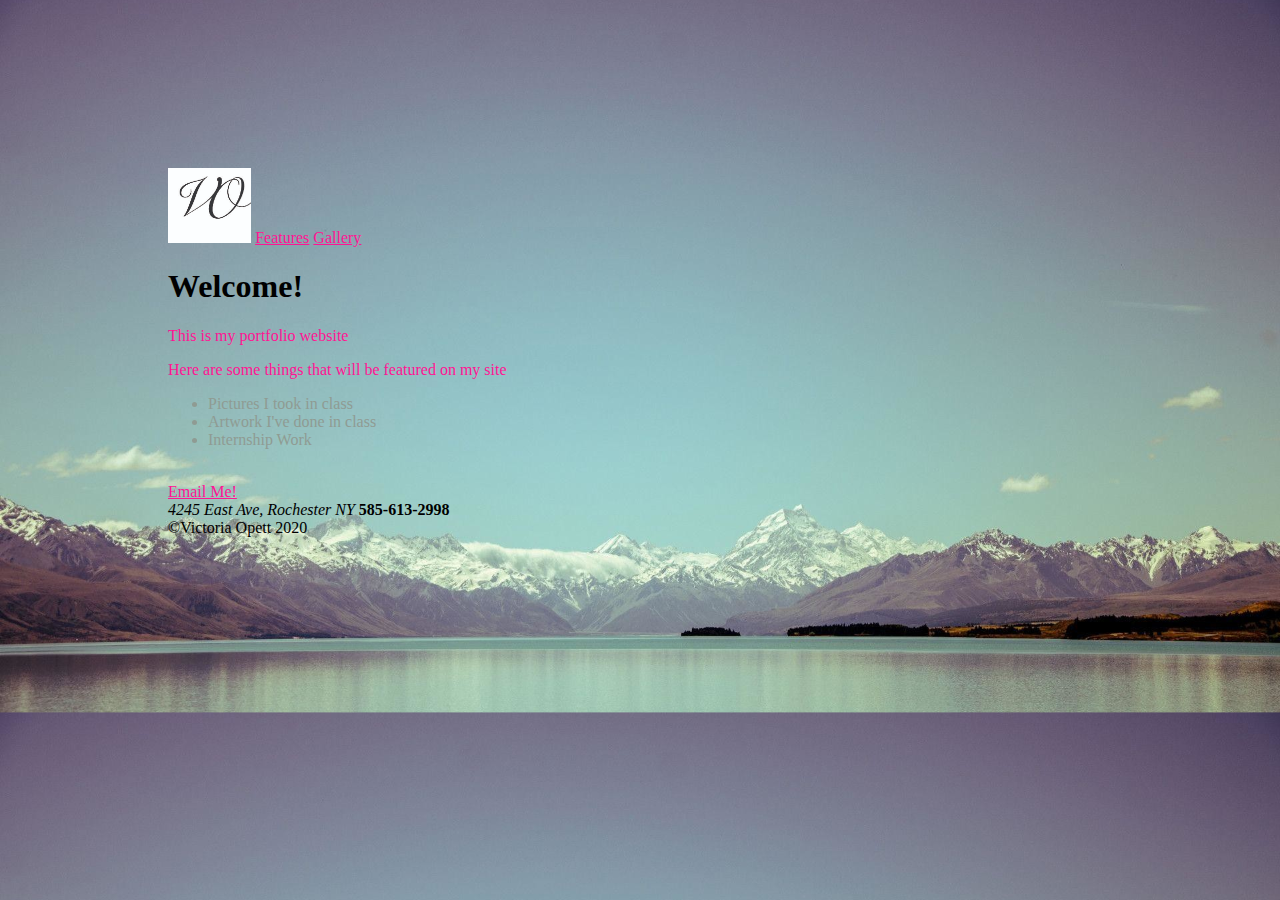
<file: index.html>
<!DOCTYPE html>
<html lang="en">

<head>
    <meta charset="utf-8">
    <title>My Portfolio</title>
    <link rel="stylesheet" type="text/css" href="css/styles.css">

</head>

<body>
    <header>

        <a href="index.html"> <img src="images/logo.jpg" height="75" alt="logo"></a>
        <a href="features.html">Features</a>
        <a href="gallery.html">Gallery</a>
    </header>
    <main>

        <h1>Welcome!</h1>

        <p> This is my portfolio website</p>

        <p> Here are some things that will be featured on my site</p>
        <ul class="homepagelist">
            <li> Pictures I took in class </li>
            <li>Artwork I've done in class </li>
            <li>Internship Work </li>
            


        </ul>

    </main>

    <footer>

        <br><a href="mailto:(vopett5@mail.naz.edu)">Email Me!</a><br>
        <em> 4245 East Ave, Rochester NY </em> <strong> 585-613-2998</strong>
        <br>&copy;Victoria Opett 2020<br>
    </footer>
</body>

</html>
</file>
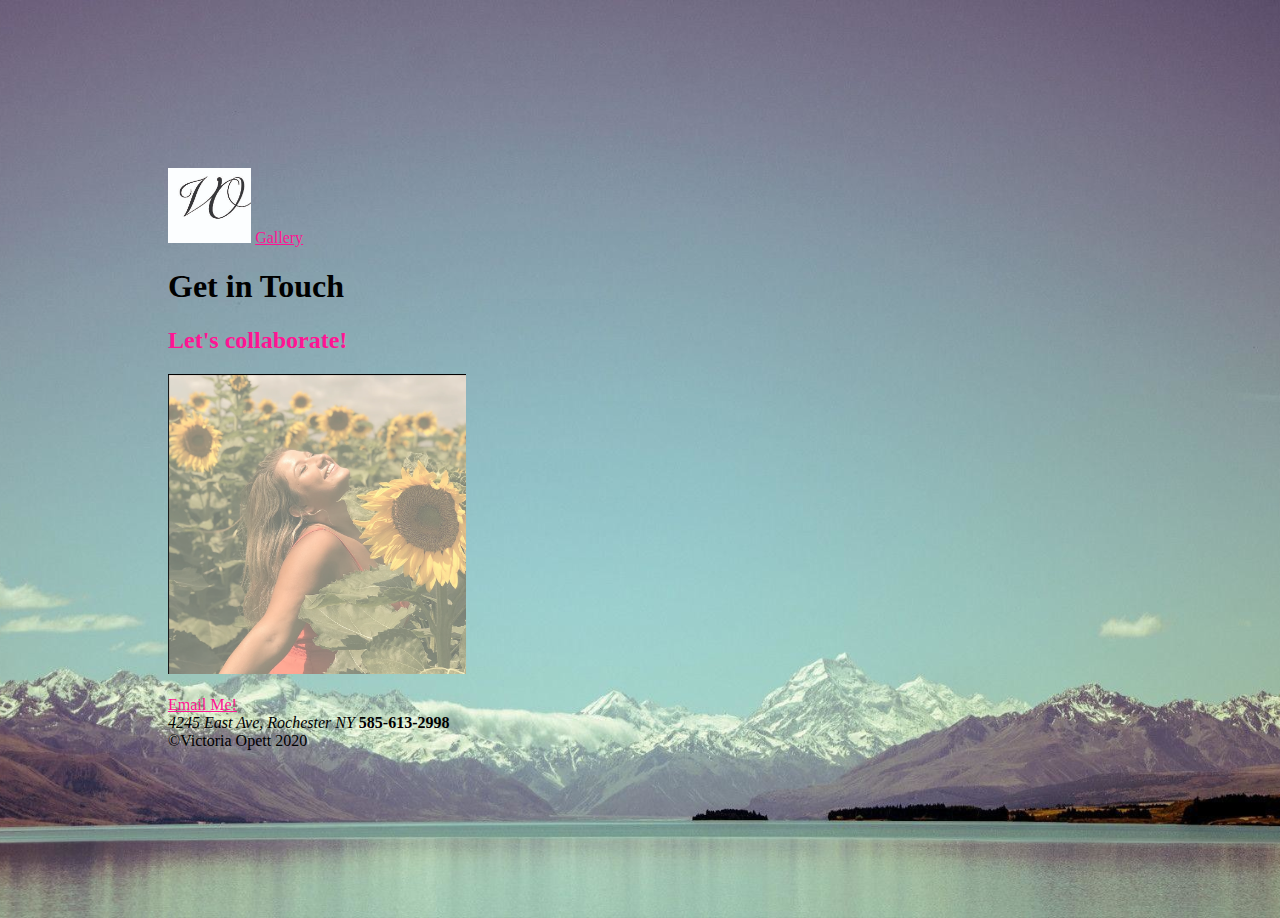
<file: features.html>
<!DOCTYPE html>
<html lang="en">

<head>
    <meta charset="utf-8">
    <title>My Features Page</title>
    <link rel="stylesheet" type="text/css" href="css/styles.css">
</head>

<body>
    <header>
        <a href="index.html"> <img src="images/logo.jpg" height="75" alt="logo"></a>
        <a href="gallery.html">Gallery</a>
    </header>

    <main>
        <h1>Get in Touch</h1>
        <h2> Let's collaborate!</h2>

        <img src="images/sunflowers.png" height="300" alt="sunflowers">
    </main>

    <footer>

        <br><a href="mailto:(vopett5@mail.naz.edu)">Email Me!</a><br>
        <em> 4245 East Ave, Rochester NY </em> <strong> 585-613-2998</strong>
        <br>&copy;Victoria Opett 2020<br>
    </footer>

</body>



</html>
</file>
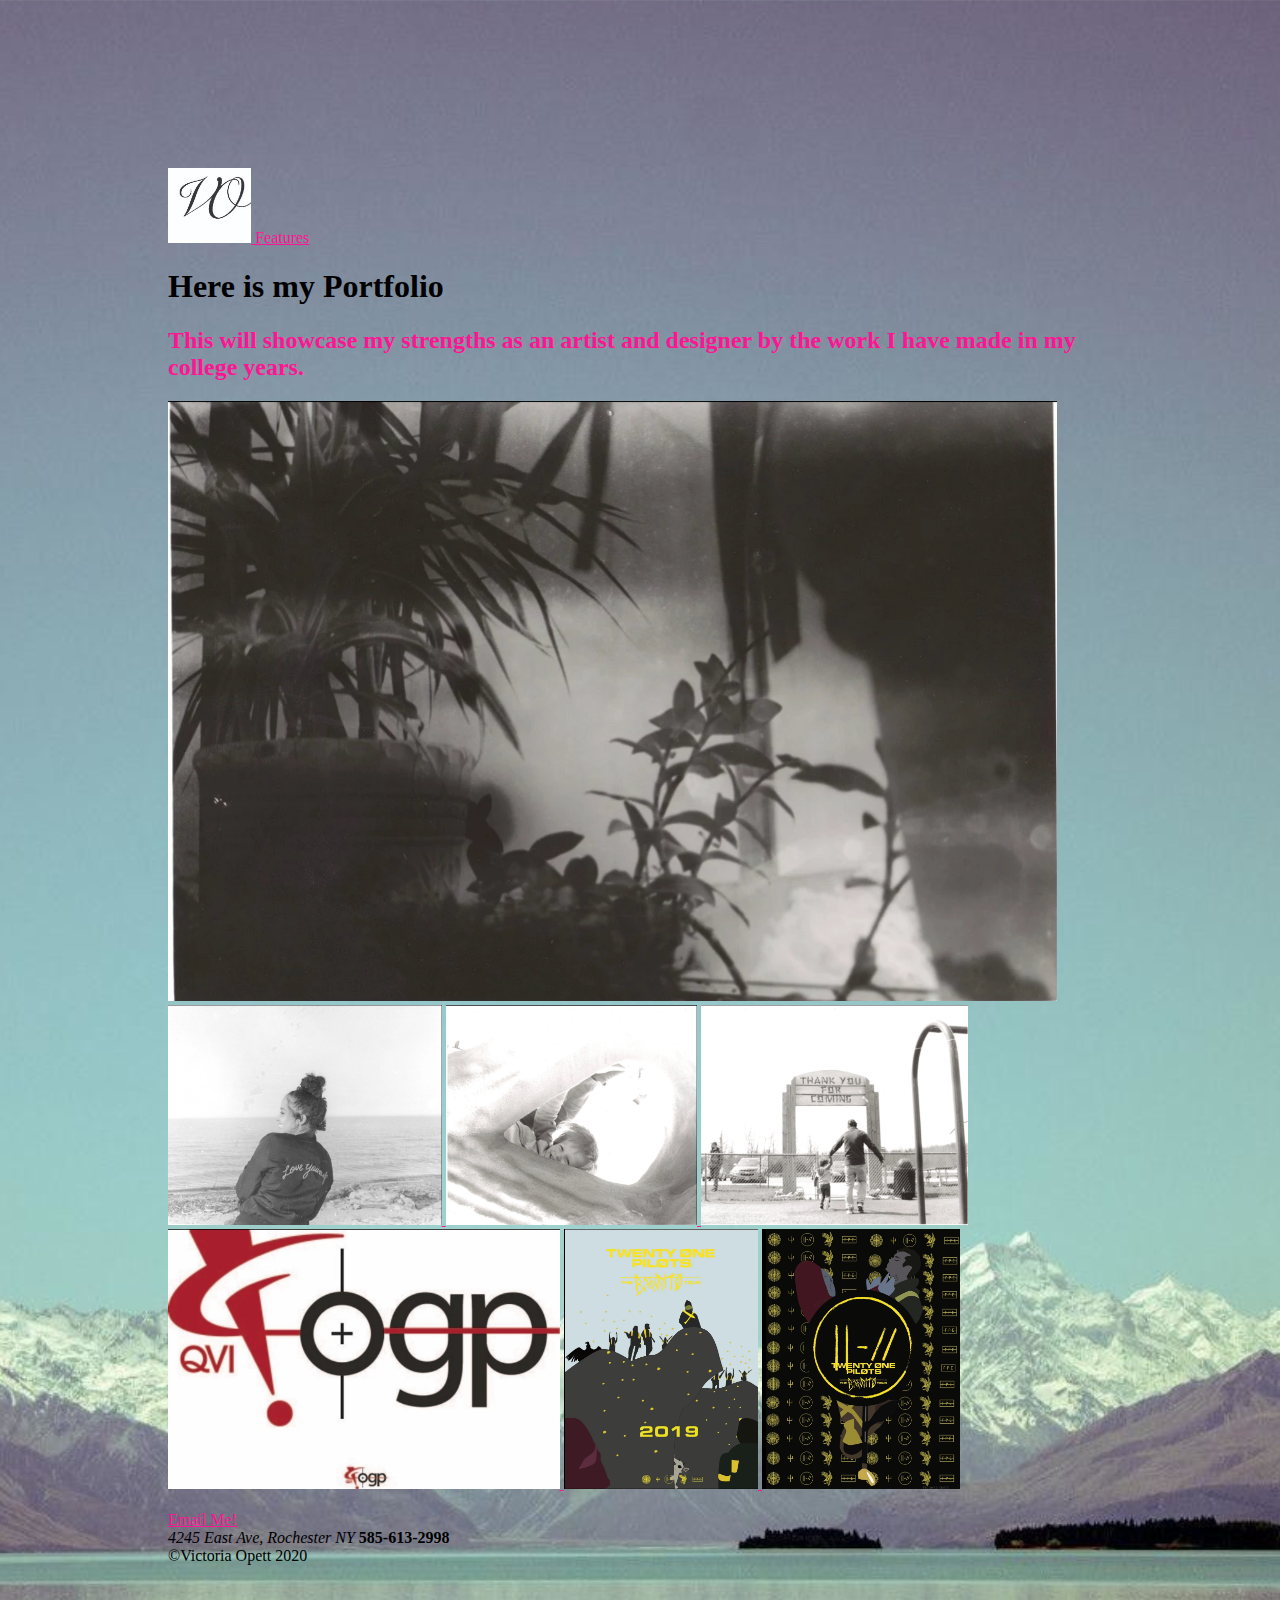
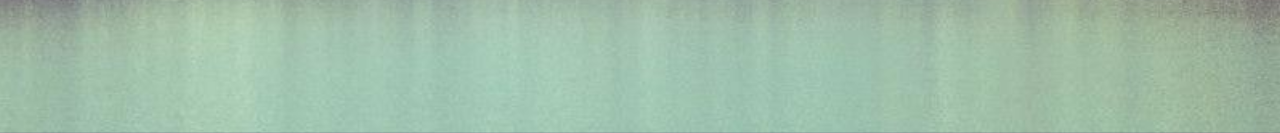
<file: gallery.html>
<!DOCTYPE html>
<html lang="en">

<head>
    <meta charset="utf-8">
    <title>My Portfolio</title>
    <link rel="stylesheet" type="text/css" href="css/styles.css">
</head>

<body>
    <header>
        <a href="index.html"> <img src="images/logo.jpg" height="75" alt="logo"> </a>
        <a href="features.html">Features</a>
    </header>



    <main>
        <h1>Here is my Portfolio</h1>
        <h2>This will showcase my strengths as an artist and designer by the work I have made in my college years. </h2>
       <div class="gallery">  
           <a href="https://vopett5.wixsite.com/website" target="_blank"> 
           <img src="images/filmphotography1.png" height="600" alt="filmphotography1">
                <img src="images/filmphotography2.png" height="220" alt="filmphotography2">
                <img src="images/filmphotography3.png" height="220" alt="filmphotography3">
                <img src="images/filmphotography4.png" height="220" alt="filmphotography4">
               <img src="images/Screen%20Shot%202020-04-07%20at%201.01.56%20AM.png" height="260" alt="graphic work1">
               <img src="images/Screen%20Shot%202020-04-07%20at%201.02.16%20AM.png" height="260" alt="graphic work2">
               <img src="images/Screen%20Shot%202020-04-07%20at%201.02.33%20AM.png" height="260" alt="graphic work3">
                
           </a>
         
        </div>
               
                     </main> <footer>

                <br><a href="mailto:(vopett5@mail.naz.edu)">Email Me!</a><br>
                <em> 4245 East Ave, Rochester NY </em> <strong> 585-613-2998</strong>
                <br>&copy;Victoria Opett 2020<br>
                </footer>
</body>

</html>
</file>
<file: css/styles.css>
<!DOCTYPE html>
<html lang="en">

<head>
    <meta charset="utf-8">
    <title>My Portfolio</title>
    <link rel="stylesheet" type="text/css" href="css/styles.css">

</head>

h1{
    color: aqua;
}
    
    box-sizing: border-box;
    margin: 0;
}


<div class="flex-container">
  <div>1</div>
  <div>2</div>
  <div>3</div>
</div>



nav { 
text-decoration: none;
    //text-align:center;
    color: #fff;
    display: block;
    padding: 10px;

}

body {
    background-color: antiquewhite;
    background-image: linear-gradient(to right, rgba(255, 0, 0, 0), rgba(255, 0, 0, 1));
    background-image: url("../images/mountain.jpg");
    background-size: cover;
    background-position: center;



    padding-bottom: 160px;
    padding-left: 160px;
    padding-right: 160px;
    padding-top: 160px;
    
    @media only screen and (max-width: 600px) {
        body {
            background-color: lightblue
        }
    }
    

}




h2 {

    color: deeppink;
}

p,
a {
    color: deeppink;

}


h1,
h2 {
    font-family: cursive;
}

.homepagelist {
    color: #8f9b93;
}


nav ul {
    display:flex; 
}

nav li {
    flex: 1 1 0; 
    
}
</file>
